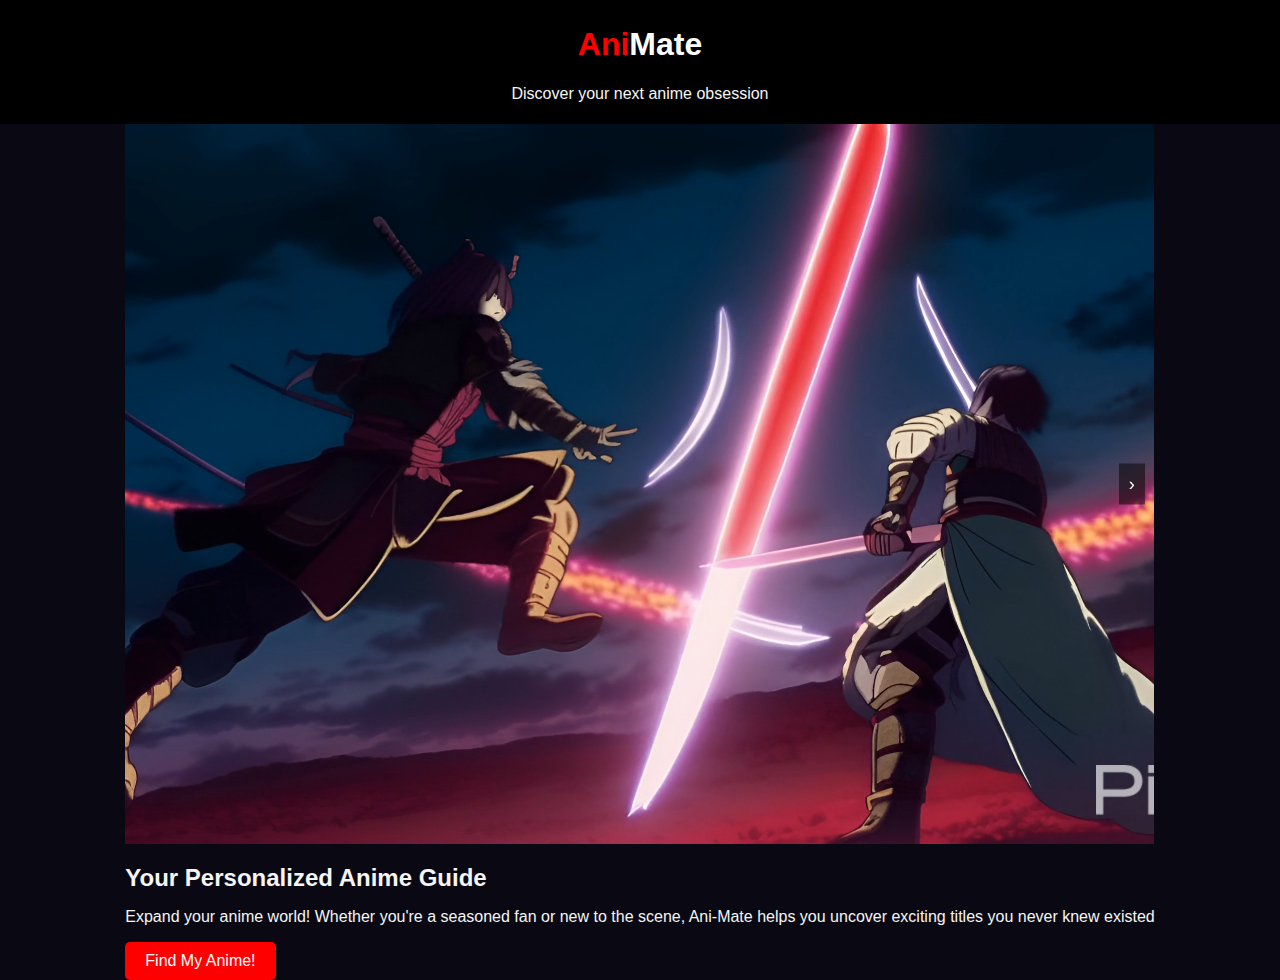
<file: index.html>
<!DOCTYPE html>
<html lang="en">
<head>
  <meta charset="UTF-8">
  <meta name="viewport" content="width=device-width, initial-scale=1.0">
  <title>Ani-Mate | Your Anime Soulmate</title>
  <link rel="stylesheet" href="style.css">
</head>
<body>
  <header>
    <h1><span class="ani">Ani</span><span class="mate">Mate</span></h1>
    <p>Discover your next anime obsession</p>
  </header>

  
  <main>
    <section class="hero">
      <div class="hero-content">
      <div class="video-container">
        <button id="prevButton">‹</button>
        <video id="heroVideo" autoplay muted loop>
          <source src="video3.mp4" type="video/mp4">
          Your browser does not support the video tag.
        </video>
        <button id="nextButton">›</button>
      </div>

      
        <h2>Your Personalized Anime Guide</h2>
        <p>Expand your anime world! Whether you're a seasoned fan or new to the scene, Ani-Mate helps you uncover exciting titles you never knew existed</p>
          <a href="content.html">
            <button id="startButton">Find My Anime!</button>
          </a>
  
      </div>
    </section>
  </main>

  <script src="script.js"></script>
</body>
</html>
</file>
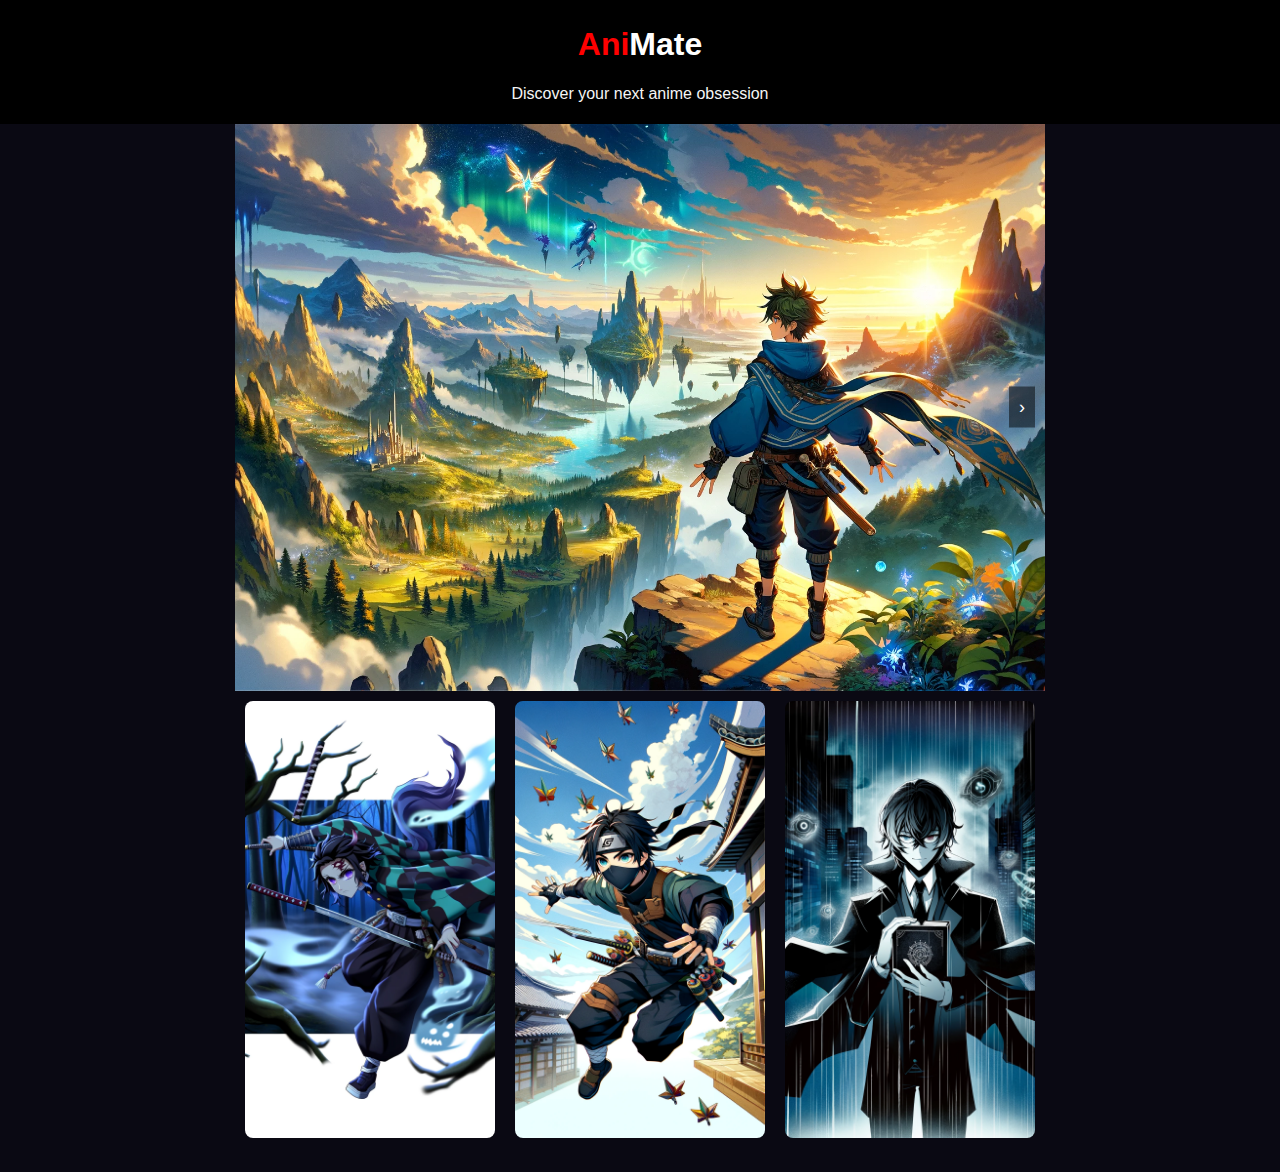
<file: content.html>
<!DOCTYPE html>
<html lang="en">
<head>
  <meta charset="UTF-8">
  <meta name="viewport" content="width=device-width, initial-scale=1.0">
  <title>Ani-Mate | Your Anime Soulmate</title>
  <link rel="stylesheet" href="style.css">
</head>
<body>
  <header>
    <h1><span class="ani">Ani</span><span class="mate">Mate</span></h1>
    <p>Discover your next anime obsession</p>
  </header>

  
  <main>
    <section class="hero">
      <div class="hero-content">
      <div class="video-container">
        <button id="prevButton">‹</button>
        <img id="heroImage" src="anime4.jpg" alt="Image Description">
        <button id="nextButton">›</button>
      </div>
      

      <div class="tiles"> 
        <figure class="tile">
          <img src="timage1.jpg" alt="Anime Image 1">
          <figcaption>Naruto: A World of Ninjas
            Naruto Uzumaki, a mischievous orphan with a mischievous grin, charged through the bustling streets of the Hidden Leaf Village. 
            His bright orange jumpsuit and untamed blonde hair made him a beacon of energy, a stark contrast to the wary glances of the villagers. 
            Inside him, a powerful force stirred – the sealed spirit of the Nine-Tailed Fox, a monstrous creature that instilled fear in many. 
            Yet, behind the boisterous facade, Naruto harbored a burning dream: to become Hokage, the village leader, and earn the respect he longed for.</figcaption>
        </figure>

        <figure class="tile">
          <img src="timage2.jpg" alt="Anime Image 2">
          <figcaption>Description of Anime 2</figcaption>
        </figure>

        <figure class="tile">
          <img src="timage3.jpg" alt="Anime Image 3">
          <figcaption>Description of Anime 3</figcaption>
        </figure>
      </div>
      </div>
    </section>
  </main>

  <script src="script1.js"></script>
</body>
</html>
</file>
<file: style.css>
body {
  font-family: 'Arial', sans-serif; 
  margin: 0;
  background-color: #151226; /* Dark background */
  color: #f5f5f5; 
}

header {
  text-align: center;
  padding: 5px;
  background-color: #000000; /* Black background color */
 /* background-color: #382468;  Anime-ish purple */
}

h1 {
  font-size: 2em;
  /* color: #ffdd67; Energetic yellow */
}

.ani {
  color: red; /* Red color for 'Ani' */
}

.mate {
  color: white; /* White color for 'Mate' */
}

.hero {
  background: linear-gradient(rgba(0,0,0,0.5), rgba(0,0,0,0.5)), url('https://images.unsplash.com/photo-1494158027930-07d63135cfdf?ixlib=rb-1.6.1&ixid=MnwxMjA3fDB8MHxwaG90by1wYWdlfHx8fGVufDB8fHx8&auto=format&fit=crop&w=1470&q=80'); /* Replace with an anime background */
  background-size: cover;
  background-position: center; 
  min-height: 400px; 
  display: flex;
  align-items: center;
  justify-content: center;
}

.video-container {
  position: relative;
  width: 100%; /* Adjust the width as per your design */
  padding-top: 70%;  /* 7 / 16 = 0.4375; 0.4375 * 100 = 43.75% */
  overflow: hidden;
}

#heroVideo {
  position: absolute;
  top: 0;
  left: 0;
  width: 100%;
  height: 100%;
  object-fit: cover; /* This will cover the entire area of the container */
}

#heroImage {
  position: absolute;
  top: 0;
  left: 0;
  width: 100%;
  height: 100%;
  object-fit: cover; /* This will cover the entire area of the container */
}

#prevButton, #nextButton {
  position: absolute;
  top: 50%;
  transform: translateY(-50%);
  background-color: rgba(0, 0, 0, 0.5);
  color: white;
  border: none;
  cursor: pointer;
  padding: 10px;
  font-size: 18px;
}

#prevButton {
  left: 10px;
}

#nextButton {
  right: 10px;
}


.hero-content {
  text-align: left;
}

h2 {
  margin-bottom: 15px;
}

.tiles {
  display: flex;
  justify-content: space-around; 
  margin-bottom: 20px; 
}

.tile {
  position: relative; 
  width: 250px; 
  margin: 10px; 
}

.tile img {
  width: 100%; 
  height: auto; 
  border-radius: 8px;
  transition: opacity 0.3s;
}

.tile figcaption {
  position: absolute;
  bottom: 0;
  left: 0;
  width: 100%;
  background-color: rgba(0, 0, 0, 0.8); 
  color: white;
  padding: 10px;
  opacity: 0; 
  transition: opacity 0.3s; 
}

.tile:hover figcaption {
  opacity: 1; 
}

.tile:hover img { 
  opacity: 0; 
}

#startButton {
  background-color: red; /* Changed color to red */
  color: white; /* Optional: changed text color to white for better visibility */
  padding: 10px 20px; /* Reduced padding to decrease dimensions */
  border: none;
  border-radius: 5px;
  font-size: 1em; /* Optional: Adjust font size as needed */
  cursor: pointer;
}
</file>
